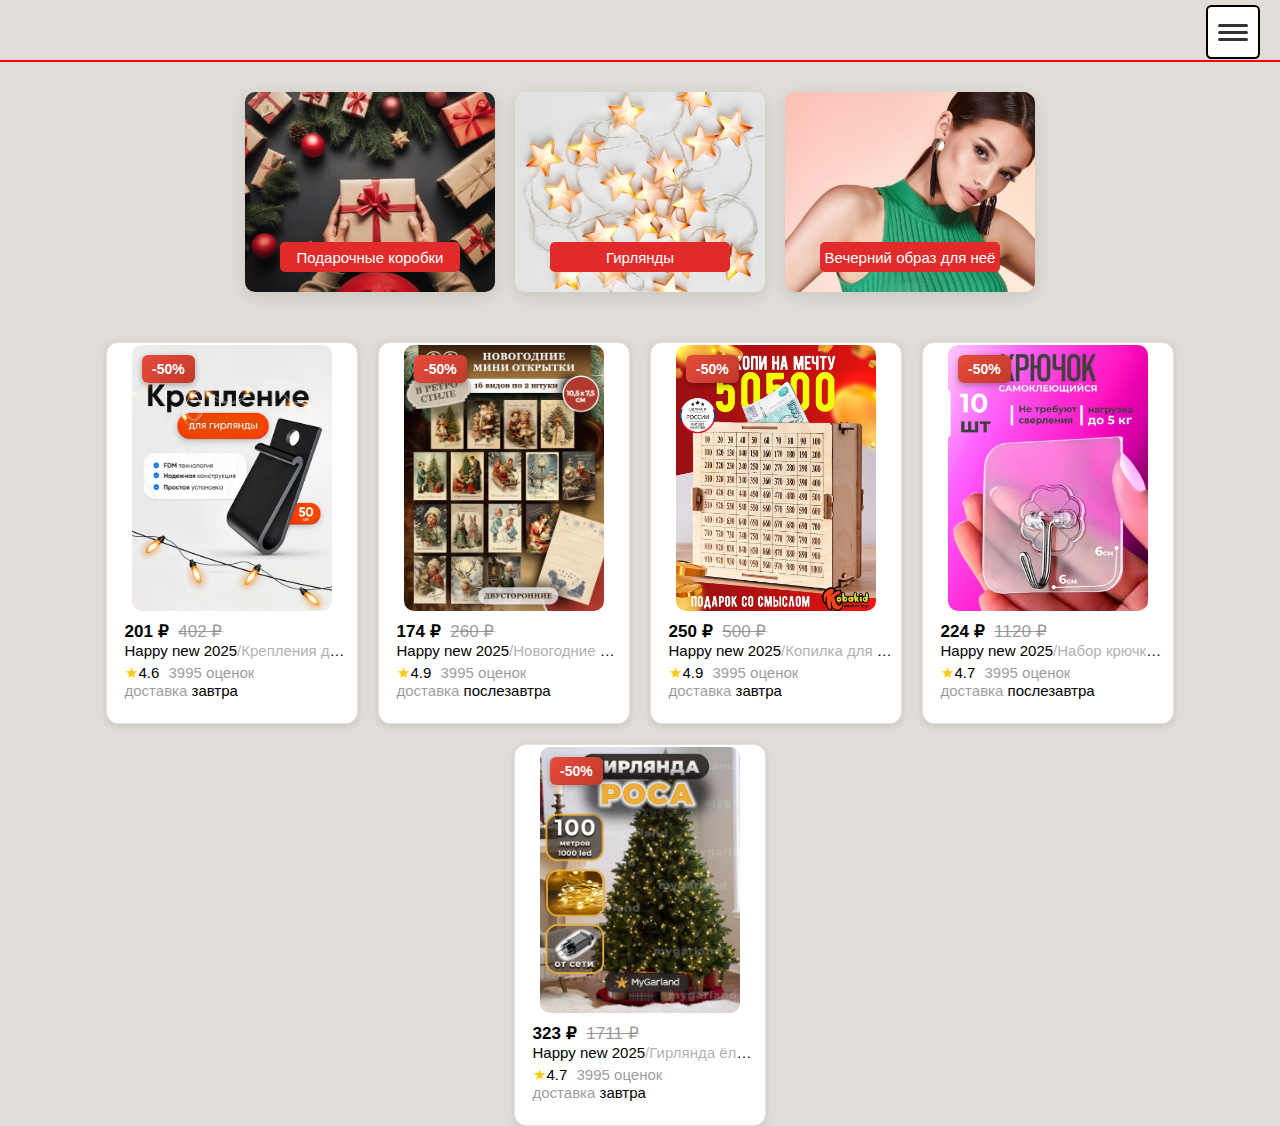
<file: docs/index.html>
<html lang="ru">
<head>
    <meta charset="UTF-8">
    <meta name="viewport" content="width=device-width, initial-scale=1.0">
    <title>Сайт</title>
    <link rel="stylesheet" type="text/css" href="style/style.css">
</head>
<body>
    <header>
        <div class="burger">
            <div class="burger-buttom">
                <input type="checkbox" id="checkbox" class="burger_checkbox">
                <label for="checkbox" class="burger_button">
                    <span class="burger_button_line"></span>
                    <span class="burger_button_line"></span>
                    <span class="burger_button_line"></span>
                </label>
                <ul class="burger_ul">
                    <li><a href="#" class="burger_link">Билеты, отели, туры</a></li>
                    <li><a href="#" class="burger_link">Одежда и обувь</a></li>
                    <li><a href="#" class="burger_link">Электроника</a></li>
                    <li><a href="#" class="burger_link">Дом и сад</a></li>
                    <li><a href="#" class="burger_link">Детские товары</a></li>
                    <li><a href="#" class="burger_link">Акции</a></li>
                    <li><a href="#" class="burger_link">Premium</a></li>
                    <li><a href="#" class="burger_link">Подарочные сертификаты</a></li>
                </ul>
                
            </div>
        </div>
    </header>
    <main>
        <div class = "top_products">
            <div class = "card first">
                <div class = "label">
                <span>
                    Подарочные коробки
                </span>
                </div>

            </div>
             <div class = "card second">
                <div class = "label">
                <span>
                    Гирлянды
                </span>
                </div>

            </div>
             <div class = "card third">
                <div class = "label">
                <span>
                    Вечерний образ для неё
                </span>
                </div>

            </div>
        </div>
        <div class = "card_grid">
            <div class = "card_container">
                <div class = "card_photo">
                     <img src="./images/1.webp" alt="Описание фото" class = "photo">
                     <div class = "sale">-50%</div>

                </div>
                <div class = "card_text">
                    <div class = "price">201 &#8381 <span>402 &#8381</span></div>
                    <div class = "describtion"> Happy new 2025<span>/Крепления для герлянд</span></div>
                    <div class = "reiting">4.6</div>
                    <div class = "time_delivery"> <span>доставка </span> завтра</div>

                </div>

            </div>
            <div class = "card_container">
                <div class = "card_photo">
                     <img src="images/1-2.webp" alt="Описание фото" class = "photo">
                     <div class = "sale">-50%</div>

                </div>
                <div class = "card_text">
                    <div class = "price">174 &#8381 <span>260 &#8381</span></div>
                   <div class = "describtion"> Happy new 2025<span>/Новогодние открытки</span></div>
                    <div class = "reiting">4.9</div>
                    <div class = "time_delivery"> <span>доставка </span> послезавтра</div>

                </div>

            </div>
            <div class = "card_container">
                <div class = "card_photo">
                     <img src="images/6587280998.jpg" alt="Описание фото" class = "photo">
                     <div class = "sale">-50%</div>

                </div>
                <div class = "card_text">
                    <div class = "price">250 &#8381 <span>500 &#8381</span></div>
                    <div class = "describtion"> Happy new 2025<span>/Копилка для денег</span></div>
                    <div class = "reiting">4.9</div>
                    <div class = "time_delivery"> <span>доставка </span> завтра</div>

                </div>

            </div>
            <div class = "card_container">
                <div class = "card_photo">
                     <img src="images/cp0vos56h9p64td3ro2g.webp" alt="Описание фото" class = "photo">
                     <div class = "sale">-50%</div>

                </div>
                <div class = "card_text">
                    <div class = "price">224 &#8381 <span>1120 &#8381</span></div>
                    <div class = "describtion"> Happy new 2025<span>/Набор крючков самоклеющихся</span></div>
                    <div class = "reiting">4.7</div>
                    <div class = "time_delivery"> <span>доставка </span> послезавтра</div>

                </div>

            </div>
            <div class = "card_container">
                <div class = "card_photo">
                     <img src="images/1-3.webp" alt="Описание фото" class = "photo">
                     <div class = "sale">-50%</div>

                </div>
                <div class = "card_text">
                    <div class = "price">323 &#8381 <span>1711 &#8381</span></div>
                    <div class = "describtion"> Happy new 2025<span>/Гирлянда ёлочная</span></div>
                    <div class = "reiting">4.7</div>
                    <div class = "time_delivery"> <span>доставка </span> завтра</div>

                </div>

            </div>
            

        </div>
        </main>
</body>
</html>
</file>
<file: docs/style/style.css>
body {
    margin: 0;
    padding: 0;
    font-family:Arial, Helvetica, sans-serif;
    font-size: 15px;
    background-color: #e0dcd7;
}
header {
    padding-top: 10px;
    margin: 0;
    border-bottom: 2px solid red;
    height: 60px;
}
.top_products{
    display: grid;
    grid-template-columns: repeat(3, 250px);
    grid-template-rows: auto; 
    gap: 20px;
    justify-content: center;
    margin-top: 30px;
    
}
.card{
    height: 200px;
    width: 250px;
    color: white;
    border-radius: 10px;
    position: relative;
    box-shadow: 0 4px 15px rgba(0, 0, 0, 0.1);
    cursor: pointer;
}
.first{
    background: url("../images/man-holding-gift-with-christmas-tree-background_1123160-8491.jpg");
    background-position: center;   
    background-repeat: no-repeat;   
    background-size: cover;  
}
.second{
    background:url("../images/glowing-christmas-lights-white-background-flat-lay-top-view_479776-5714.jpg.avif");
    background-position: center;   
    background-repeat: no-repeat;   
    background-size: cover;         
}
.third{
    background: url(../images/shutterstock_1161255541.jpg);
    background-position: center;
    background-repeat: no-repeat;
    background-size: cover;
}
.label>span{
    white-space: nowrap;   
}
.label{
    position: absolute;
    width: 180px;
    height: 30px;
    background-color: rgb(225, 43, 43);
    border-radius: 5px;
    bottom: 10%; 
    left: 50%; 
    transform: translateX(-50%);
    display: flex;
    align-items: center;
    justify-content: center;
}
.burger_button {
    display: none; 
}
.burger_checkbox {
    display: none; 
}
.burger_ul {
    display: flex;
    gap: 40px;
    justify-content: center;
    list-style: none;
    margin: 0;
    padding-top: 10px;
}
.burger_ul > li {
    cursor: pointer;
    white-space: nowrap;
}
.burger_ul > li > a {
    text-decoration: none;
    color: black;
    font-size: 15px;
    text-transform: uppercase;
}
.card_container{
    border: 1px solid #e0e0e0;
    height: 380px;
    width: 250px;
    display: flex;
    align-items: center;
    flex-direction: column;
    border-radius: 12px;
    background: white;
    transition: all 0.3s ease;
    box-shadow: 0 2px 8px rgba(0,0,0,0.1);
    overflow: hidden;
    position: relative;
}

.card_photo{
    margin-top: 2px;
    width: 80%;
    height: 70%;
    position: relative;
}
.photo{
    background-size: cover;
    background-position: center;
    width: 100%;
    height: 100%;
    border-radius: 10px; 
}
.sale {
    position: absolute;
    border-radius: 6px;
    background: linear-gradient(135deg, #e74c3c, #c0392b);
    top: 10px;
    left: 10px;
    color: white;
    padding: 6px 10px;
    font-weight: bold;
    font-family: Verdana, Geneva, Tahoma, sans-serif;
    font-size: 14px;
    box-shadow: 0 2px 6px rgba(0,0,0,0.3);
}
.card_grid{
    display: grid;
    grid-template-columns: repeat(5, 250px);
    grid-template-rows: auto; 
    gap: 20px;
    justify-content: center;
    margin-top: 50px;
}
.price>span{
    text-decoration: line-through;
    padding-left: 5px;
    color: rgba(128, 128, 128, 0.784);
    font-weight: normal;
}
.describtion {
    width: 100%;
    white-space: nowrap;
    overflow: hidden;
    text-overflow: ellipsis;
    margin-bottom: 5px;
    font-weight: 500;
}
.describtion>span{
    color: rgba(128, 128, 128, 0.625);
}
 .reiting::before{
    content: ' \2605';
    color: #ffcc00;
    padding-right: 1px;
 }
  .reiting::after{
    content: ' 3995 оценок';
    color: rgba(128, 128, 128, 0.784);
    padding-left: 5px;
 }
 .time_delivery>span{
    color: rgba(128, 128, 128, 0.784);
 }
.card_text {
    margin-left: 10px;
    margin-top: 10px;
    width: 90%; 
}
 .price{
    font-weight: 300px;
    font-size: 17px;
    font-weight: bold;
 }
 .card_container:hover{
    top: -10px;
    transform: scale(1.05);
    transition-duration: .2s;
    cursor: pointer;
 }
@media screen and (max-width: 1320px) {
    header{
        padding: 0;
    }
    .burger_ul {
        display: none;
        flex-direction: column;
        right: 0;
        position: fixed; 
        width: 300px;
        background: linear-gradient(135deg, #e74c3c, #c0392b);
        height: 100%;
        box-shadow: -5px 0 25px rgba(0, 0, 0, 0.3);
        z-index: 1;
        margin: 0;
        padding: 30px 0 0 0;
        gap: 30px;
        transition: transform 0.4s cubic-bezier(0.4, 0, 0.2, 1);
    }
    .burger_ul>li {
        border-bottom: 1px solid rgba(255, 255, 255, 0.1);
        width: 100%;
        padding: 15px 10px 15px 30px;
        
        
    }
    .burger_ul>li>a{
        color: white;
        text-transform: uppercase;
    }
    .burger_ul>li>a:hover{
        color: yellow;
        
    }
    .burger_ul>li:last-child{
        border-bottom: none;
    }
    .burger_ul>li:hover{
        background-color: rgba(128, 128, 128, 0.344);
    }
    .burger_button {
        display: flex;
        align-items: center;
        justify-content: center;
        flex-direction: column;
        width: 50px;
        height: 50px;
        border-radius: 10%;
        border: 2px solid black;
        background: #fff;
        position: absolute;
        top: 5px;
        right: 20px;
        cursor: pointer;
        z-index: 1;
        
    }
    .burger_checkbox:checked + .burger_button {
        position: fixed;
        z-index: 2;
        background: linear-gradient(135deg, #e74c3c, #c0392b);
        border-color: white;
    }
    .burger_checkbox:checked + .burger_button .burger_button_line {
        background-color: white;
    }
    .burger_button:hover{
        border: 2px solid red;
        transform: scale(1.03);
    }


    .burger_button_line {
        display: block;
        width: 30px;
        height: 3px;
        border-radius: 5px;
        background-color: #333;
        margin: 2px;
        position: relative;
        transition: transform 0.3s ease, opacity 0.3s ease;
    }

   
    .burger_checkbox:checked ~ .burger_ul {
        display: flex;
    }

 
    .burger_checkbox:checked + .burger_button .burger_button_line:nth-child(1) {
        transform: rotate(45deg);
        top: 8px;
    }

    .burger_checkbox:checked + .burger_button .burger_button_line:nth-child(2) {
        opacity: 0;
    }

    .burger_checkbox:checked + .burger_button .burger_button_line:nth-child(3) {
        transform: rotate(-45deg);
        top: -6px;
    }
    .card_grid{
        display: flex;
        flex-wrap: wrap;
    }
    .top_products{
        display: flex;
        flex-wrap: wrap;
    }
    .card_container:hover{
        transform: scale(1.03);
        transition-duration: .2s;
    }
    
}
</file>
